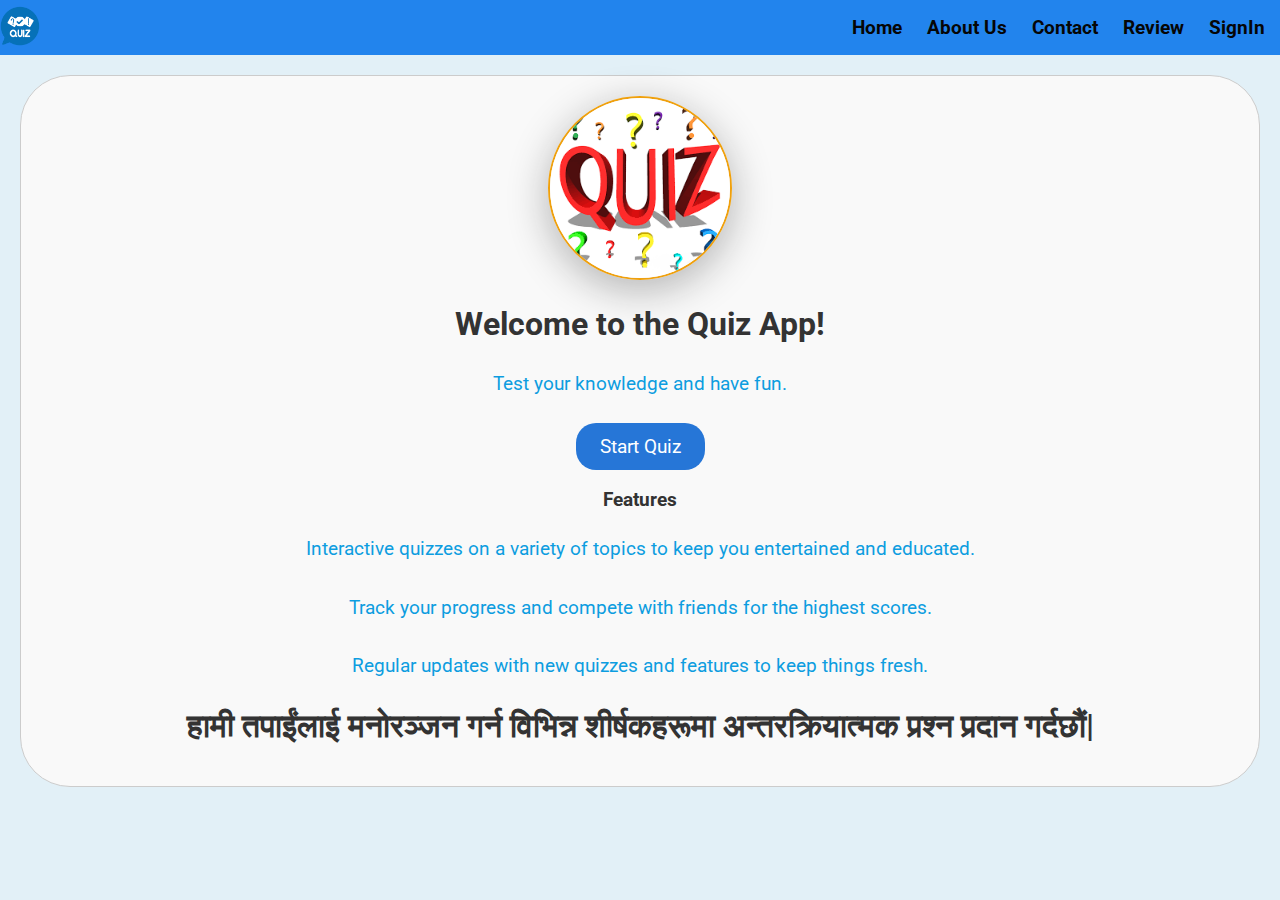
<file: index.html>
<!DOCTYPE html>
<html lang="en">
  <head>
    <meta charset="UTF-8" />
    <meta name="viewport" content="width=device-width, initial-scale=1.0" />
    <title>Quiz App</title>
    <link
      rel="stylesheet"
      href="https://fonts.googleapis.com/css2?family=Roboto"
    />
    <!-- <link rel="stylesheet" href="../code/login-page/styles.css" /> -->
    <link rel="stylesheet" href="styles.css" />
  </head>
  <body>
    <header>
      <nav class="navbar">
        <div class="logo">
          <img src="logo.png" alt="Logo" />
        </div>
        <div class="menu-toggle" id="mobile-menu">
          <span></span>
          <span></span>
          <span></span>
        </div>
        <ul id="nav-list">
          <li>
            <a href="#" onclick="loadpage('home')">Home</a>
          </li>
          <li><a href="#" onclick="loadpage('about')">About Us</a></li>
          <li><a href="#" onclick="loadpage('contact')">Contact</a></li>
          <li><a href="#" onclick="loadpage('reviews')">Review</a></li>
          <li><a href="login-page.html">SignIn</a></li>
          <li class="mobile-logo">
            <img src="feature_logo.png" alt="Logo" />
          </li>
        </ul>
      </nav>
    </header>
    <main id="content"></main>
    <script src="script.js"></script>
  </body>
</html>
</file>
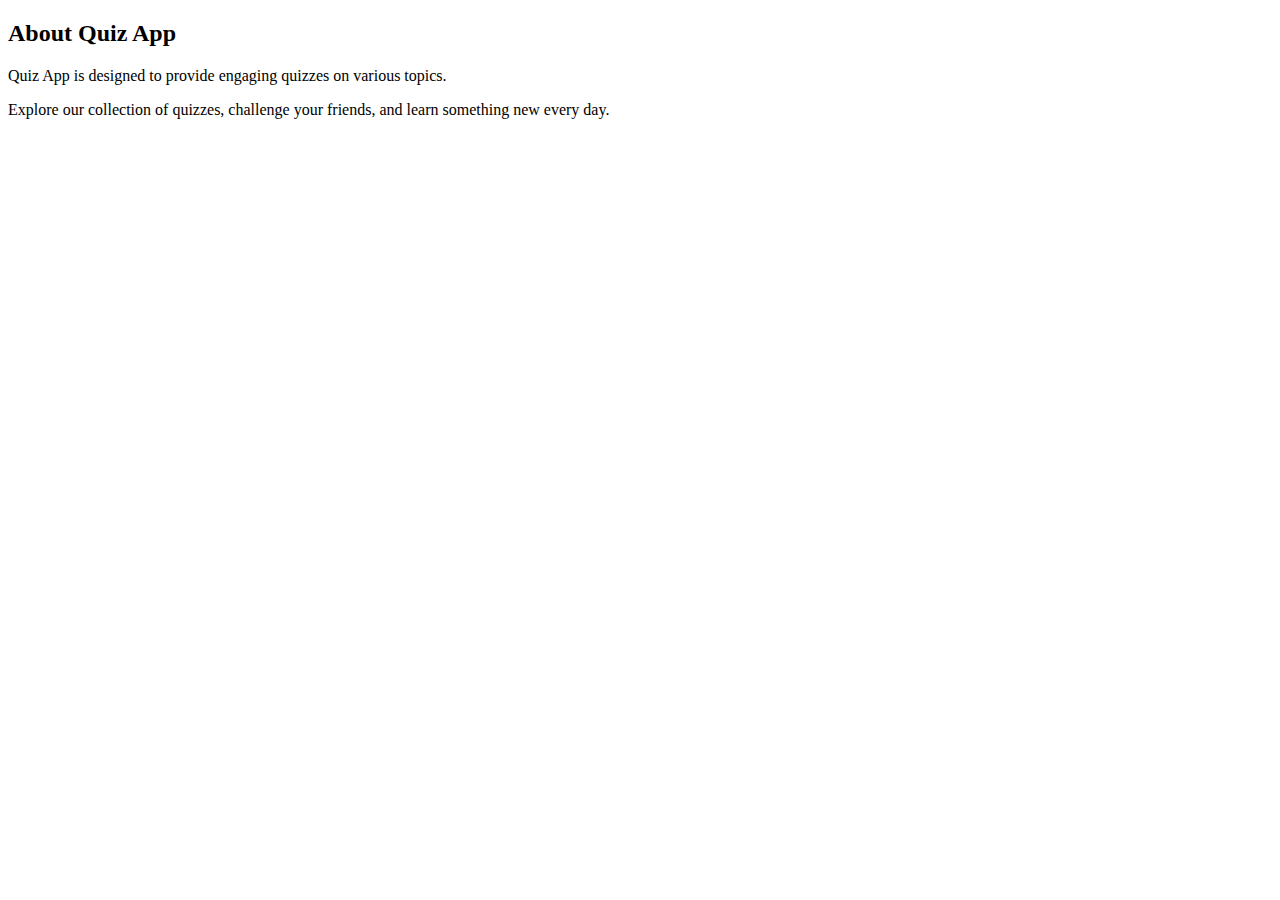
<file: about.html>
<!DOCTYPE html>
<html lang="en">
  <head>
    <meta charset="UTF-8" />
    <meta name="viewport" content="width=device-width, initial-scale=1.0" />
    <title>Document</title>
  </head>
  <body>
    <section class="about">
      <h2>About Quiz App</h2>
      <p>Quiz App is designed to provide engaging quizzes on various topics.</p>
      <p>
        Explore our collection of quizzes, challenge your friends, and learn
        something new every day.
      </p>
    </section>
  </body>
</html>
</file>
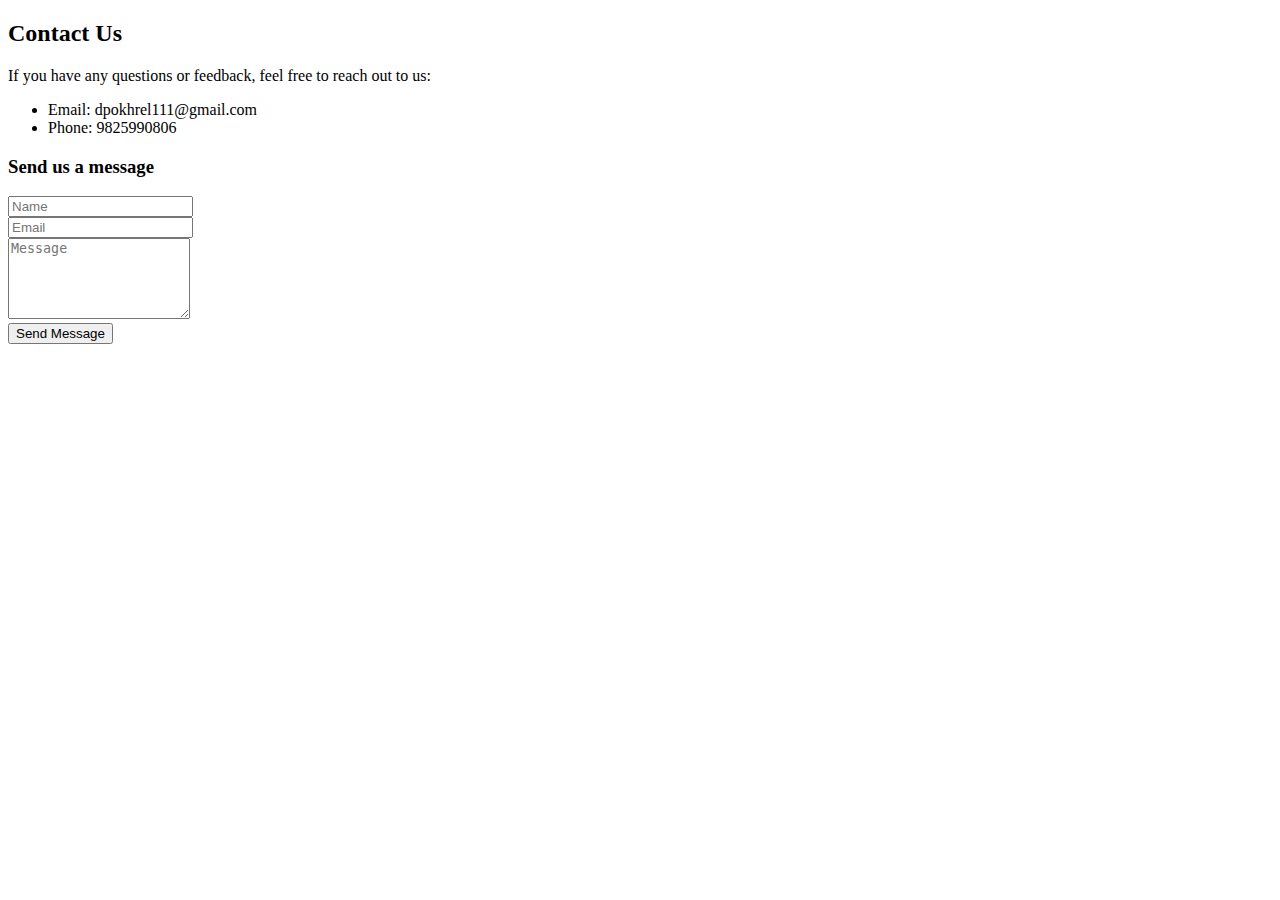
<file: contact.html>
<!DOCTYPE html>
<html lang="en">
  <head>
    <meta charset="UTF-8" />
    <meta name="viewport" content="width=device-width, initial-scale=1.0" />
    <title>Document</title>
  </head>
  <body>
    <section class="contact">
      <h2>Contact Us</h2>

      <div class="contact-info">
        <p>
          If you have any questions or feedback, feel free to reach out to us:
        </p>
        <ul>
          <li>Email: dpokhrel111@gmail.com</li>
          <li>Phone: 9825990806</li>
        </ul>
      </div>
      <form
        id="contactForm"
        class="contact-form"
        onsubmit="submitForm(); return false;"
      >
        <h3>Send us a message</h3>
        <div class="form-group">
          <input
            type="text"
            id="name"
            name="name"
            placeholder="Name"
            required
          />
        </div>
        <div class="form-group">
          <input
            type="email"
            id="email"
            name="email"
            placeholder="Email"
            required
          />
        </div>
        <div class="form-group">
          <textarea
            id="message"
            name="message"
            rows="5"
            placeholder="Message"
            required
          ></textarea>
        </div>
        <button type="submit" class="button">Send Message</button>
      </form>
    </section>
  </body>
</html>
</file>
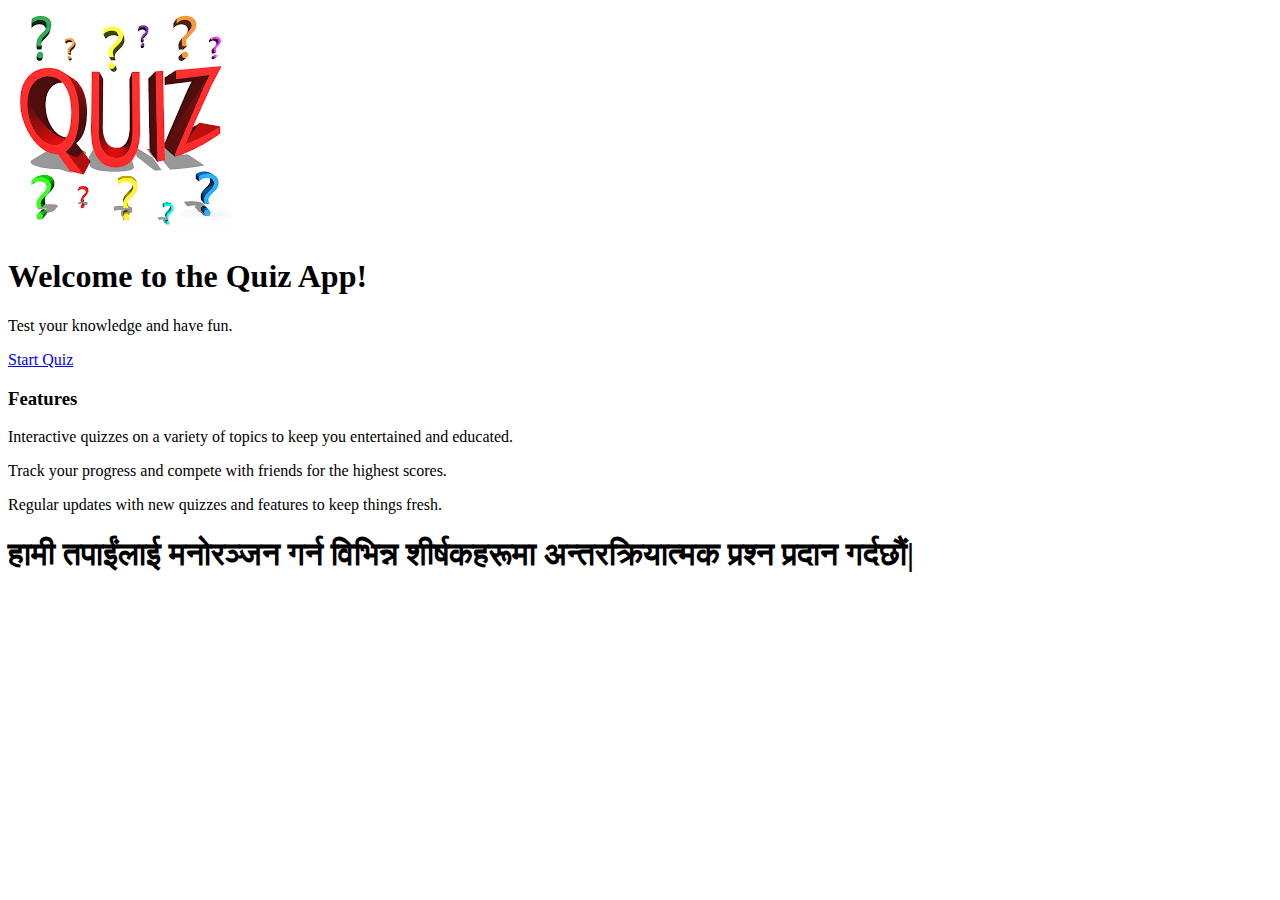
<file: home.html>
<!DOCTYPE html>
<html lang="en">
  <head>
    <meta charset="UTF-8" />
    <meta name="viewport" content="width=device-width, initial-scale=1.0" />
    <title>Document</title>
  </head>
  <body>
    <section class="home-section">
      <div class="hero">
        <img class="home_image" src="feature_logo.png" alt="feature_logo" />
        <div class="hero-text">
          <h1>Welcome to the Quiz App!</h1>
          <p>Test your knowledge and have fun.</p>
          <a href="login-page.html" class="button">Start Quiz</a
          >
        </div>
      </div>
      <div class="features">
        <h3>Features</h3>
        <p>
          Interactive quizzes on a variety of topics to keep you entertained and
          educated.
        </p>
        <p>
          Track your progress and compete with friends for the highest scores.
        </p>
        <p>
          Regular updates with new quizzes and features to keep things fresh.
        </p>

        <h1>हामी तपाईंलाई मनोरञ्जन गर्न विभिन्न शीर्षकहरूमा अन्तरक्रियात्मक प्रश्न प्रदान गर्दछौं|</h1>
      </div>
    </section>
  </body>
</html>
</file>
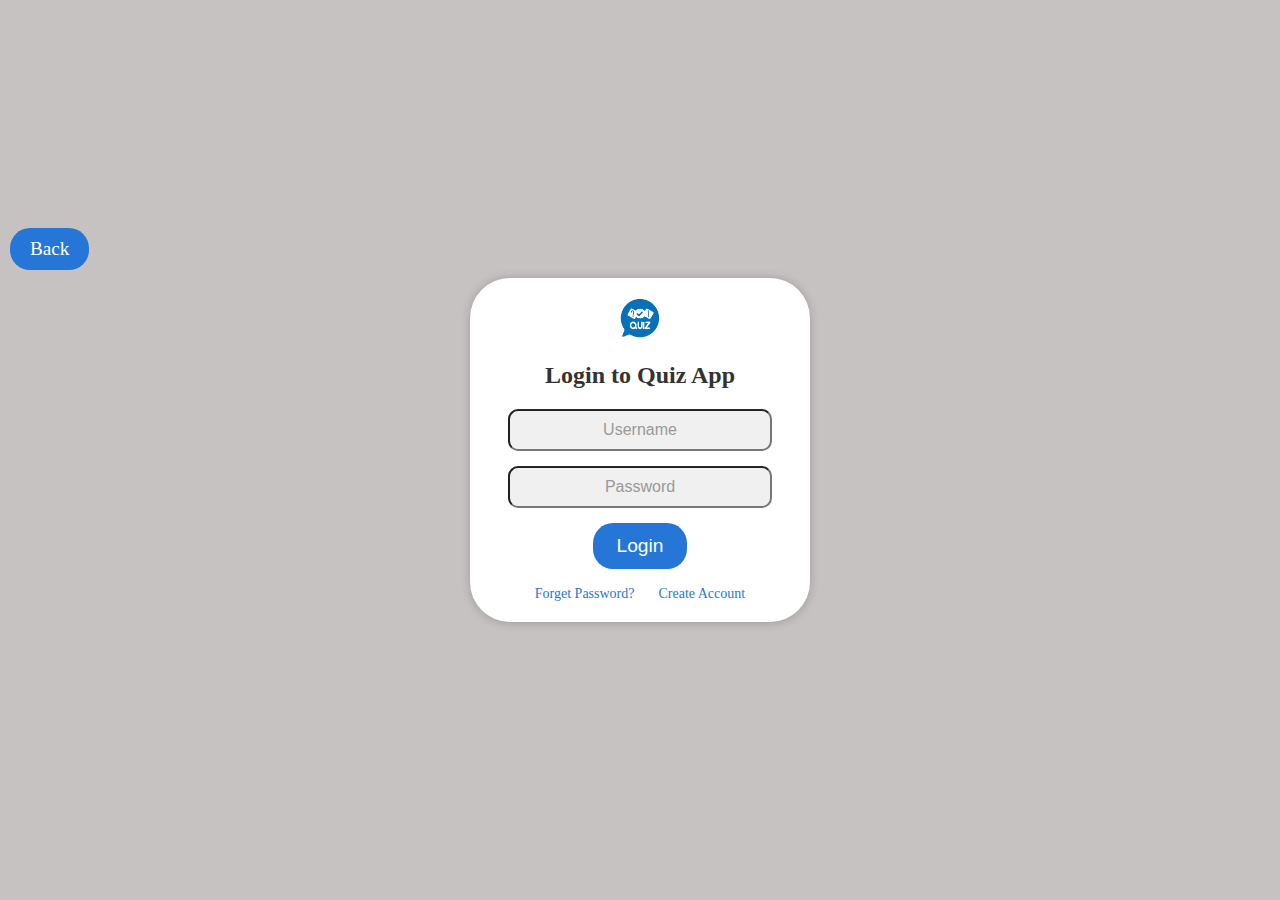
<file: login-page.html>
<!DOCTYPE html>
<html lang="en">
  <head>
    <meta charset="UTF-8" />
    <meta name="viewport" content="width=device-width, initial-scale=1.0" />
    <title>Login</title>
    <link rel="stylesheet" href="login-page.css" />
  </head>
  <body>
    <div class="login_section">
      <a href="index.html" class="login-back-button-design button">Back</a>
      <div class="login_form_container">
        <div class="logo">
          <img src="logo.png" alt="Logo" />
        </div>
        <form class="login_form" onsubmit="return authenticateUser()">
          <div class="title-with-logo">
            <h2>Login to Quiz App</h2>
          </div>
          <div class="input_group">
            <input
              type="text"
              id="username"
              class="input_text"
              placeholder="Username"
              required
            />
          </div>
          <div class="input_group">
            <input
              type="password"
              id="password"
              class="input_text"
              placeholder="Password"
              required
            />
          </div>
          <button type="submit" class="button">Login</button>
          <div class="fotter">
            <a href="#">Forget Password?</a>
            <a href="#">Create Account</a>
          </div>
        </form>
      </div>
    </div>
    <script src="login.js"></script>
  </body>
</html>
</file>
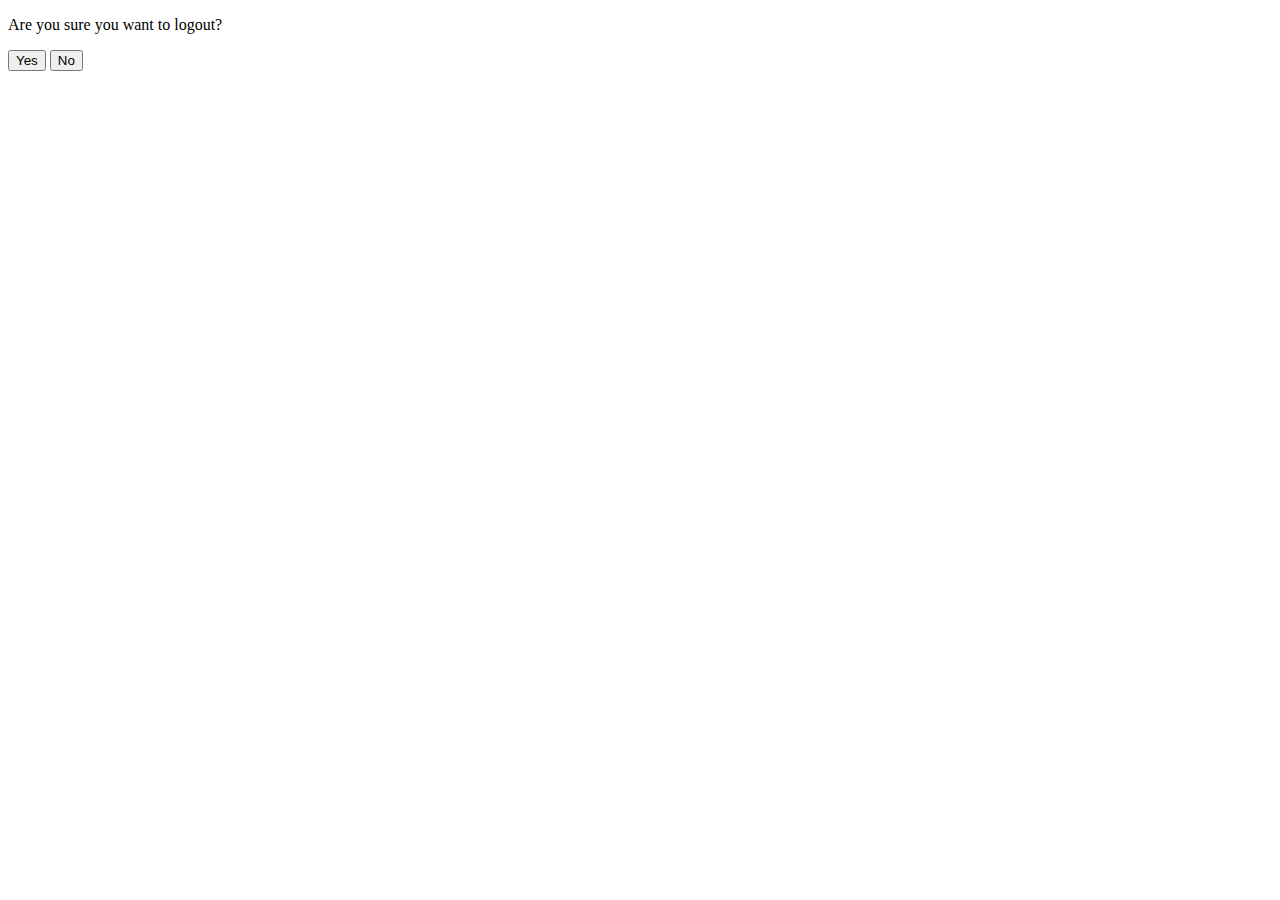
<file: logout_model.html>
<!DOCTYPE html>
<html lang="en">
  <head>
    <meta charset="UTF-8" />
    <meta name="viewport" content="width=device-width, initial-scale=1.0" />
    <title>logout model</title>
  </head>
  <body>
    <main class="logout_css_section">
      <div id="logout-modal" class="modal">
        <p>Are you sure you want to logout?</p>
        <button class="button" id="confirm-logout">Yes</button>
        <button class="button" id="cancel-logout">No</button>
      </div>
    </main>
  </body>
</html>
</file>
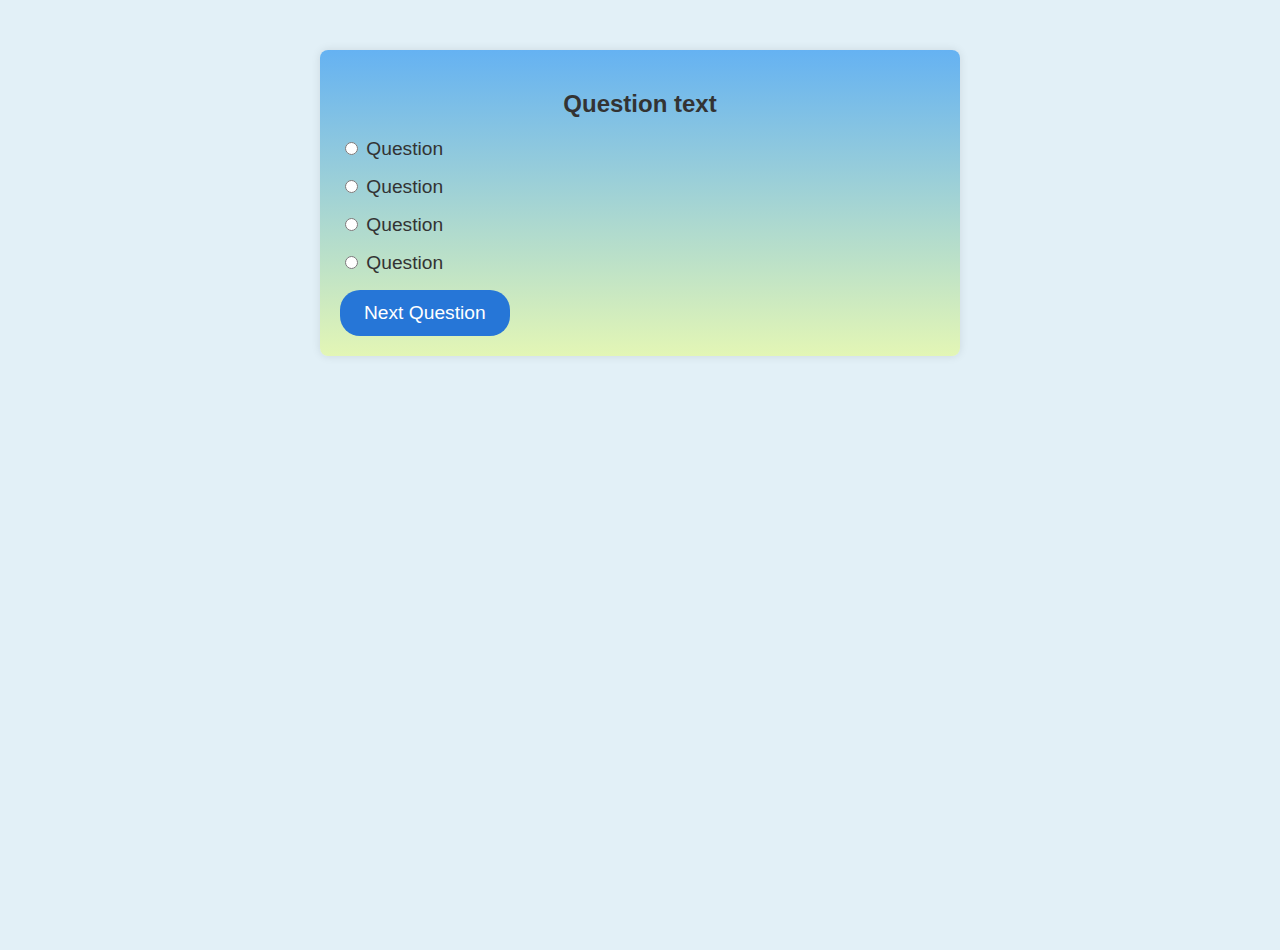
<file: question.html>
<!DOCTYPE html>
<html lang="en">
  <head>
    <meta charset="UTF-8" />
    <title>Quiz App</title>
    <link rel="stylesheet" href="styles.css" />
  </head>
  <body>
    <div id="quiz">
      <!-- <section> -->
      <div class="quiz-header">
        <h2 id="question">Question text</h2>
        <ul>
          <li>
            <input type="radio" name="answer" id="a" class="answer" />
            <label for="a" id="a_text">Question</label>
          </li>
          <li>
            <input type="radio" name="answer" id="b" class="answer" />
            <label for="b" id="b_text">Question</label>
          </li>
          <li>
            <input type="radio" name="answer" id="c" class="answer" />
            <label for="c" id="c_text">Question</label>
          </li>
          <li>
            <input type="radio" name="answer" id="d" class="answer" />
            <label for="d" id="d_text">Question</label>
          </li>
        </ul>
      </div>
      <button id="submit" class="button">Next Question</button>
    </div>
    <!-- </section> -->
    <script src="question.js"></script>
    <!-- <script src="script.js"></script> -->
  </body>
</html>
</file>
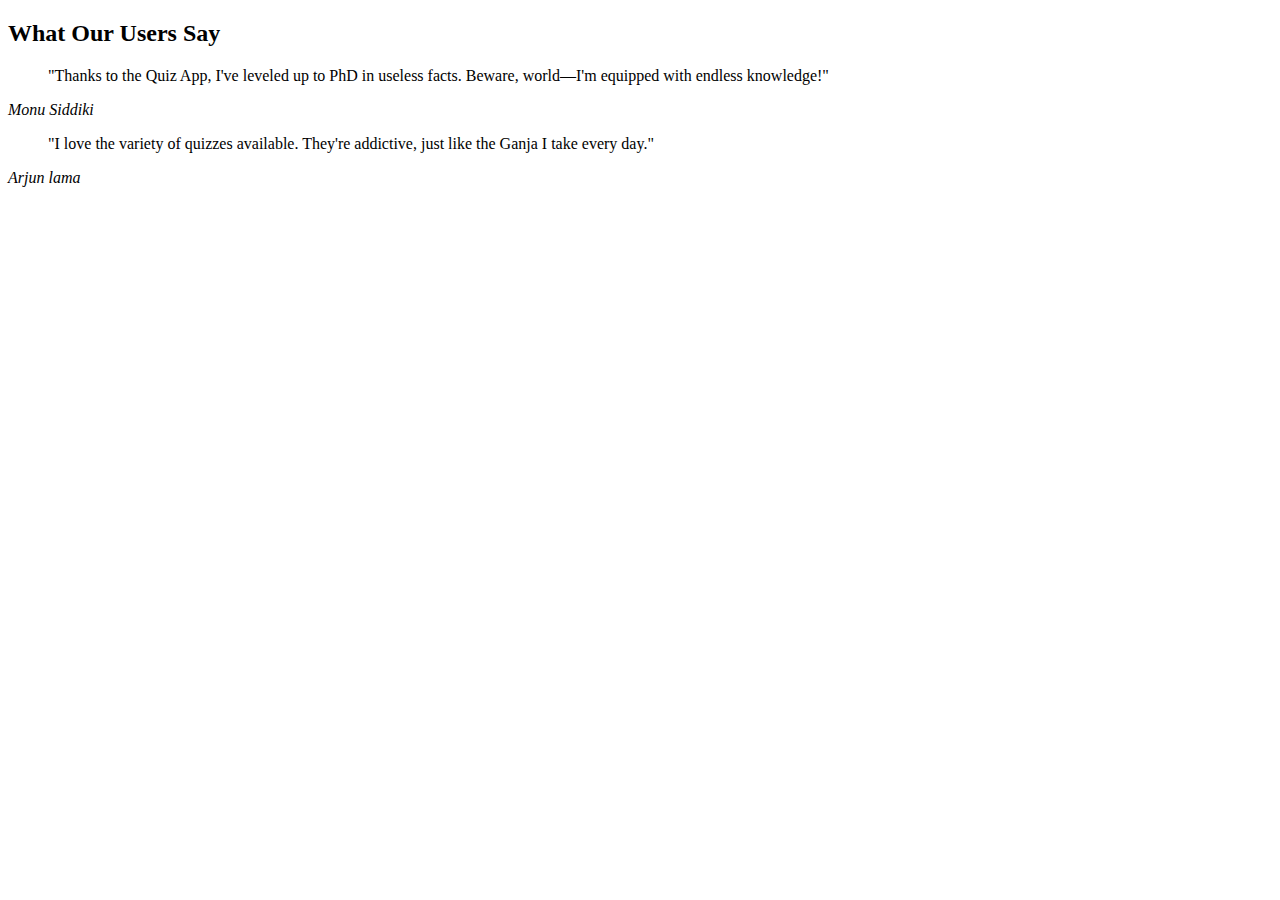
<file: reviews.html>
<!DOCTYPE html>
<html lang="en">
  <head>
    <meta charset="UTF-8" />
    <meta name="viewport" content="width=device-width, initial-scale=1.0" />
    <title>Document</title>
  </head>
  <body>
    <section class="testimonials">
      <h2>What Our Users Say</h2>
      <div class="testimonial">
        <blockquote>
          "Thanks to the Quiz App, I've leveled up to PhD in useless facts.
          Beware, world—I'm equipped with endless knowledge!"
        </blockquote>
        <cite>Monu Siddiki</cite>
      </div>
      <div class="testimonial">
        <blockquote>
          "I love the variety of quizzes available. They're addictive, just like
          the Ganja I take every day."
        </blockquote>
        <cite>Arjun lama</cite>
      </div>
    </section>
  </body>
</html>
</file>
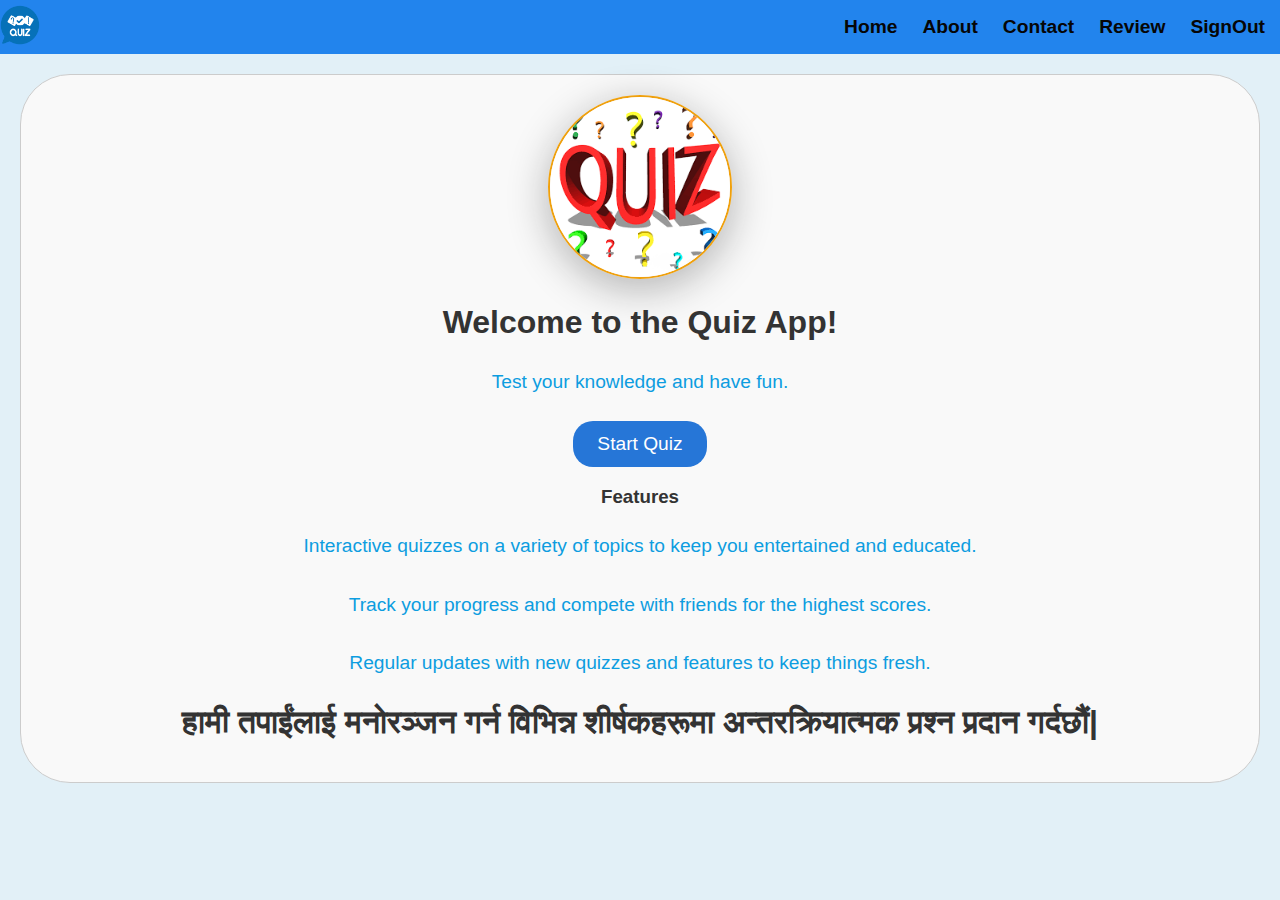
<file: user-dashboard-base.html>
<!DOCTYPE html>
<html lang="en">
  <head>
    <meta charset="UTF-8" />
    <meta name="viewport" content="width=device-width, initial-scale=1.0" />
    <title>User Dashboard</title>
    <link rel="stylesheet" href="styles.css" />
  </head>
  <body>
    <header>
      <nav class="navbar">
        <div class="logo">
          <img src="logo.png" alt="Logo" />
        </div>
        <div class="menu-toggle" id="mobile-menu">
          <span></span>
          <span></span>
          <span></span>
        </div>
        <ul id="nav-list">
          <li><a href="#" onclick="loadpage('user-dashboard-main')">Home</a></li>
          <li><a href="#" onclick="loadpage('about')">About</a></li>
          <li><a href="#" onclick="loadpage('contact')">Contact</a></li>
          <li><a href="#" onclick="loadpage('reviews')">Review</a></li>
          <li><a href="#" onclick="loadpage('logout_model')">SignOut</a></li>
          <li class="mobile-logo">
            <img src="feature_logo.png" alt="Logo" />
          </li>
        </ul>
      </nav>
    </header>
    <main id="content"></main>
    <script src="script.js"></script>
    <script src="question.js"></script>
  </body>
</html>
</file>
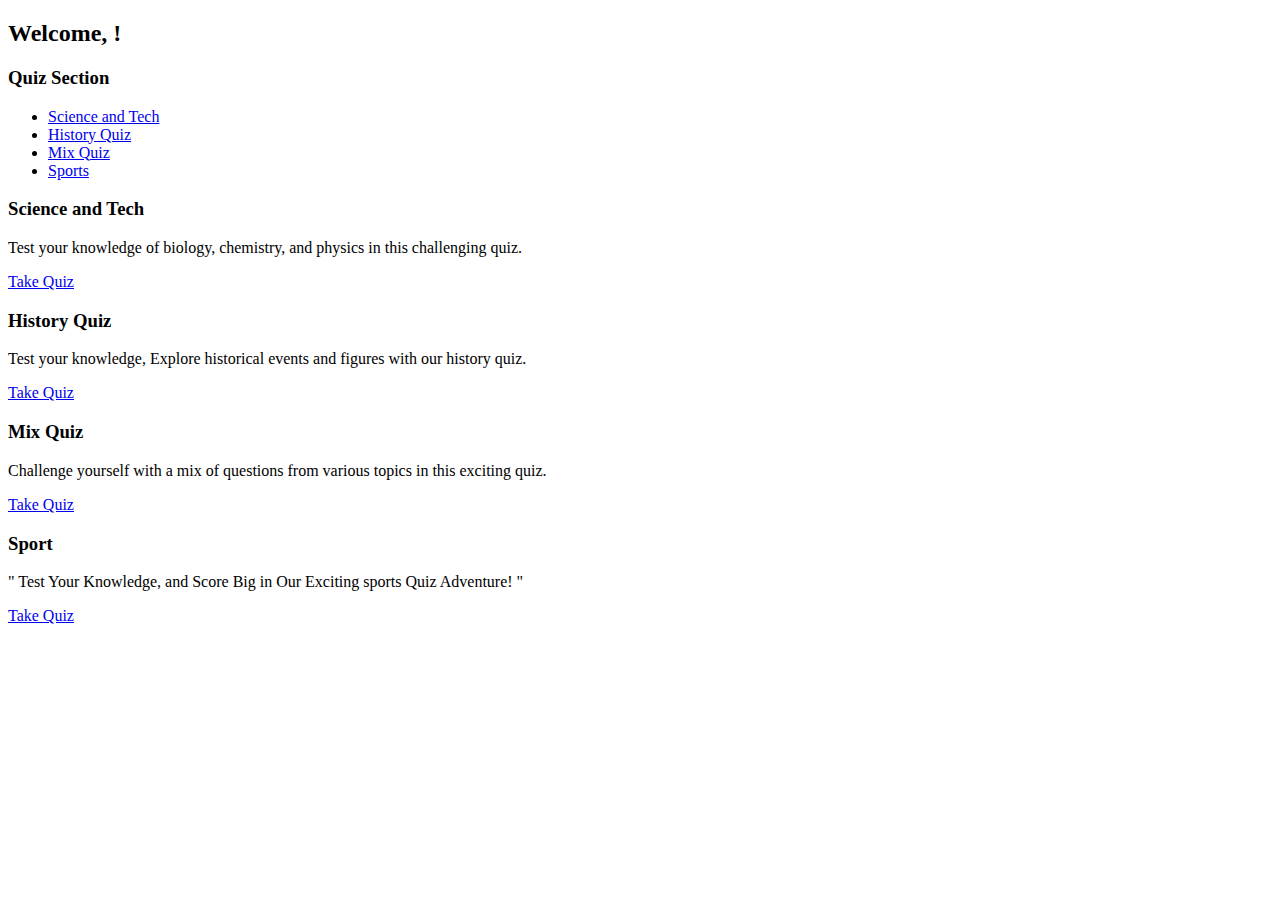
<file: user-dashboard-main.html>
<!DOCTYPE html>
<html lang="en">
  <head>
    <meta charset="UTF-8" />
    <meta name="viewport" content="width=device-width, initial-scale=1.0" />
    <title>Dash board main</title>
  </head>
  <body>
    <section class="main-section">
      <div class="main-container">
        <div class="side sidebar">
          <h2>Welcome, <span id="usernameDisplay"></span>!</h2>
          <div class="quiz-section">
            <h3>Quiz Section</h3>
            <ul>
              <li>
                <a
                  href="#"
                  onclick="loadpage('question','science_and_tech_quiz')"
                  >Science and Tech</a
                >
              </li>
              <li>
                <a href="#" onclick="loadpage('question','history_quiz')"
                  >History Quiz</a
                >
              </li>
              <li>
                <a href="#" onclick="loadpage('question','mix_quiz')"
                  >Mix Quiz</a
                >
              </li>
              <li>
                <a href="#" onclick="loadpage('question','sports_quiz')"
                  >Sports</a
                >
              </li>
            </ul>
          </div>
        </div>
        <div class="side">
          <section class="hero featured-quizzes">
            <div class="quiz-preview">
              <h3>Science and Tech</h3>
              <p>
                Test your knowledge of biology, chemistry, and physics in this
                challenging quiz.
              </p>
              <a
                href="#"
                class="button"
                onclick="loadpage('question','science_and_tech_quiz')"
                >Take Quiz</a
              >
            </div>

            <div class="quiz-preview">
              <h3>History Quiz</h3>
              <p>
                Test your knowledge, Explore historical events and figures with
                our history quiz.
              </p>
              <a
                href="#"
                class="button"
                onclick="loadpage('question','history_quiz')"
                >Take Quiz</a
              >
            </div>

            <div class="quiz-preview">
              <h3>Mix Quiz</h3>
              <p>
                Challenge yourself with a mix of questions from various topics
                in this exciting quiz.
              </p>
              <a
                href="#"
                class="button"
                onclick="loadpage('question','mix_quiz')"
                >Take Quiz</a
              >
            </div>
            <div class="quiz-preview">
              <h3>Sport</h3>
              <p>
                " Test Your Knowledge, and Score
                Big in Our Exciting  sports Quiz Adventure! "
              </p>
              <a
                href="#"
                class="button"
                onclick="loadpage('question','sports_quiz')"
                >Take Quiz</a
              >
            </div>
          </section>
        </div>
      </div>
    </section>
  </body>
</html>
</file>
<file: styles.css>
body {
  color: #333333;
  font-family: "Roboto", sans-serif;
  margin: 0;
  padding: 0;
}

html,
body {
  background-color: #e2f0f7;
  height: 100%;
}

@media (max-width: 1004px) {
  html,
  body {
    overflow: auto;
    height: 100%;
  }
}

/* Navbar styling */

.navbar {
  display: flex;
  justify-content: space-between;
  align-items: center;
  background-color: #2284ed;
  color: white;
}

.logo img {
  height: 40px;
}

.menu-toggle {
  margin-right: 15px;

  display: none;
  flex-direction: column;
  cursor: pointer;
}

.menu-toggle span {
  height: 3px;
  width: 25px;
  background-color: rgb(8, 7, 7);
  margin: 4px;
  transition: 0.3s;
}

#nav-list {
  list-style: none;
  display: flex;
  margin: 0;
  padding: 0;
}

#nav-list li {
  margin-right: 5px;
}

#nav-list a {
  color: rgb(6, 6, 6);
  font-weight: bolder;
  text-decoration: none;
  padding: 10px;
}

#nav-list a:hover {
  background-color: #555;
  border-radius: 5px;
}
.navbar .mobile-logo {
  display: none;
}

@media (max-width: 510px) {
  .menu-toggle {
    display: flex;
  }

  #nav-list {
    display: none;
    flex-direction: column;
    width: 100%;
    text-align: center;
    background-color: transparent;
    position: absolute;
    top: 60px;
    left: 0;
  }

  #nav-list.active {
    display: flex;
  }

  #nav-list li {
    margin: 0.5rem 0;
  }

  main.hidden {
    display: none;
  }

  .navbar .active .mobile-logo {
    display: block;
    text-align: center;
    padding: 10px 0;
  }

  .navbar .mobile-logo img {
    height: 80px;
    width: auto;
    border-radius: 50%;
    border: #efa00d solid 2px;
    box-shadow: 0 10px 40px rgba(15, 15, 15, 0.3);
    transition: height 0.3s ease;
  }
}

@media (max-width: 320px) {
  .navbar .mobile-logo img {
    height: 60px;
  }
}
/* ------------------------------------------------------------------------------------- */
/* Common Styling for Sections */
section {
  margin: 20px;
  padding: 20px;
  border: 1px solid #ccc;
  border-radius: 50px;
  background-color: #f9f9f9;
  text-align: center;
}

section h2 {
  font-size: 1.5em;
  color: #333;
  margin-bottom: 20px;
}

section p {
  font-size: larger;
  line-height: 2;
  color: #0d9de0;
  margin-bottom: 20px;
}

blockquote {
  color: #0d9de0;
  font-size: larger;
}

cite {
  font-size: larger;
  font-style: italic;
  color: #010509;
}

/* ------------------------------------------------------------------------------------- */

/* contact page */
.contact {
  background-color: #f0f0f0;
  color: #333;
  text-align: center;
  padding: 40px 0;
}

.contact-info {
  margin-bottom: 20px;
}

.contact-info p {
  font-size: 1.1em;
  line-height: 1.6;
  color: #666;
  margin-bottom: 20px;
}

.contact-info ul {
  list-style-type: none;
  padding: 0;
}

.contact-info li {
  margin-bottom: 10px;
  color: #666;
}

.contact-form {
  width: 300px;
  margin: 20px auto;
  padding: 20px;
  border-radius: 40px;
  box-shadow: 0 0 10px rgba(0, 0, 0, 0.2);
  background-color: #fff;
}

.contact-form h3 {
  font-size: 24px;
  font-weight: bold;
  margin-bottom: 20px;
  color: #333;
}

.contact-form .form-group {
  margin-bottom: 15px;
}

.form-group input,
textarea {
  width: 100%;
  padding: 10px;
  border: none;
  background-color: #f0f0f0;
  border-bottom: 2px solid #2676d7;
  color: #333;
  font-size: 16px;
  box-sizing: border-box;
  border-radius: 10px;
  text-align: center;
}

.contact-form .footer {
  margin-top: 15px;
}

.contact-form .footer a {
  text-decoration: none;
  color: #2676d7;
  margin: 0 10px;
  font-size: 14px;
  transition: color 0.3s ease;
}

.contact-form .footer a:hover {
  color: #0c5ca8;
}

@media (max-width: 390px) {
  .contact-form {
    width: 80%;
    padding: 10px;
  }
}

@media (max-width: 480px) {
  .contact-form {
    max-width: 100%;
  }

  .form-group input[type="text"],
  .form-group input[type="email"],
  .form-group textarea {
    border-bottom: 1px solid #2676d7;
  }
}
/* ------------------------------------------------------------------------------------- */

.button {
  display: inline-block;
  background-color: #2676d7;
  color: #fff;
  padding: 12px 24px;
  font-size: 1.2em;
  text-decoration: none;
  border-radius: 20px;
  border: none;
  transition: background-color 0.3s ease;
}

.button:hover {
  background-color: #c28276;
}

/* ------------------------------------------------------------------------------------- */

.home-title {
  text-align: center;
  margin-bottom: 20px;
}

.home_image {
  height: 180px;
  width: auto;
  border-radius: 50%;
  border: #efa00d solid 2px;
  box-shadow: 0 10px 40px rgba(15, 15, 15, 0.3);
  transition: height 0.3s ease;
}

@media (max-width: 768px) {
  .home_image {
    height: 80px;
  }
}

@media (max-width: 480px) {
  .home_image {
    height: 80px;
  }
}

@media (max-width: 320px) {
  .home_image {
    height: 30px;
  }
}

/* sdv----------------------------------- */

/* Adjusted styles for main section */
.main-section {
  display: flex;
  background-color: #f4f4f4;
  border-radius: 0px;
  min-height: 100vh;
  position: relative;
}

.main-container {
  display: flex;
  max-width: 1200px;
  margin: 0 auto;
  overflow: hidden;
  padding-left: 220px;
}

.sidebar {
  width: 200px;
  background-color: #f1e6d8;
  padding: 20px;
  box-shadow: 2px 0 5px rgba(0, 0, 0, 0.1);
  position: fixed;
  top: 65px;
  left: 0;
  /* height: auto; */
  height: calc(100vh - 65px);
  overflow-y: auto;
  z-index: 1;
}

.content {
  flex: 1;
  padding: 20px;
  display: grid;
  grid-template-columns: 1fr 1fr;
  gap: 200px;
}

.hero.featured-quizzes {
  display: grid;
  grid-template-columns: repeat(auto-fit, minmax(300px, 1fr));
  gap: 20px;
}

.quiz-preview {
  border: 2px solid #333;
  border-radius: 20px;
  padding: 20px;
  background-color: #fff;
  box-shadow: 0 4px 8px rgba(0, 0, 0, 0.1);
  transition: transform 0.3s ease;
}

.quiz-preview:hover {
  transform: translateY(-10px);
}

.quiz-preview h3 {
  font-size: 1.2em;
  color: #333;
  margin-bottom: 10px;
}

.quiz-preview p {
  font-size: 1em;
  line-height: 1.5;
  color: #666;
  margin-bottom: 15px;
}

@media (max-width: 768px) {
  .main-container {
    flex-direction: column;
    padding-left: 0;
  }

  .sidebar {
    margin-top: 0px;
    width: 100%;
    padding: 4px;
    position: static;
    height: auto;
    overflow-y: visible;
    z-index: initial;
  }

  .content {
    padding: 15px;
  }

  .hero.featured-quizzes {
    grid-template-columns: 1fr;
  }
}

@media (max-width: 520px) {
  .quiz-preview {
    border: none;
    padding: 15px;
    box-shadow: none;
    background-color: #f9f9f9;
    gap: 5px;
  }

  .quiz-preview h3 {
    font-size: 1.1em;
    margin-bottom: 8px;
    font-weight: bold;
  }

  .quiz-preview p {
    font-size: 0.9em;
    margin-bottom: 10px;
    font-weight: bold;
  }
  .quiz-preview .button {
    padding: 8px 16px;
    font-size: 1em;
    border-radius: 15px;
  }
}

/* Remove bullet points from ul lists */
.sidebar ul,
.quiz-section ul {
  list-style-type: none;
  padding: 0;
  margin: 0;
}

/* Styles for list items in the quiz section */
.quiz-section ul {
  padding-left: 0;
}

.quiz-section li {
  margin-bottom: 5px;
}

.quiz-section a {
  display: block;
  padding: 10px 0;
  color: #333;
  font-size: 1.1em;
  text-decoration: none;
  transition: color 0.3s ease;
}

.quiz-section a:hover {
  color: #2676d7;
}

/* ------------------------------------------------------------------------------------- */
/* log out prompt css */

#confirm-logout:hover {
  cursor: pointer;
  background-color: #d72655;
  color: white;
}

#cancel-logout:hover {
  cursor: pointer;
  background-color: #12ee12;
  color: black;
}

.modal {
  width: 250px;
  position: fixed;
  top: 50%;
  left: 50%;
  transform: translate(-50%, -50%);
  padding: 5px;
}

.logout_css_section {
  text-align: center;
}

/* --------------------------------------------- */

.h2 {
  padding: 1rem;
  margin: 0;
  font-size: 1.5rem;
  color: #8e44ad;
}

ul {
  list-style-type: none;
  padding: 0;
}

ul li {
  font-size: 1.2rem;
  margin: 1rem 0;
}
ul li label {
  cursor: pointer;
}

#quiz {
  max-width: 600px;
  margin: 50px auto;
  padding: 20px;
  background: white;
  background: linear-gradient(rgb(101, 178, 242), #e3f6b5);
  border-radius: 8px;
  box-shadow: 0 0 10px rgba(0, 0, 0, 0.1);
}

h2 {
  text-align: center;
}

ul {
  list-style-type: none;
  padding: 0;
}

/* p {
  font-size: 18px;
  color: #666;
  margin-bottom: 20px;
  font-weight: bold;
} */

li {
  margin-bottom: 15px;
}
</file>
<file: login-page.css>
/* Specific Styling for Login Section */
html{
  background-color: #c7c2c2;
}
.login_section {
  background-color: #c7c2c2;
  color: #333;
  text-align: center;
  padding: 40px 0;

  position: absolute;
  top: 50%;
  left: 50%;
  transform: translate(-50%, -50%);

  width: 100%;
}

.login_form_container {
  width: 300px;
  margin: 20px auto;
  padding: 20px;
  border-radius: 40px;
  box-shadow: 0 0 10px rgba(0, 0, 0, 0.2);
  background-color: #fff;
}

.login_form h2 {
  font-size: 24px;
  font-weight: bold;
  margin-bottom: 20px;
  color: #333;
}

.login_form .input_group {
  margin-bottom: 15px;
}

.input_group input {
  border-radius: 10px;
  text-align: center;
}

.login_form .input_text {
  width: 80%;
  padding: 10px;
  background-color: #f0f0f0;
  color: #333;
  font-size: 16px;
}

.login_form .input_text::placeholder {
  color: #999;
}

.login_form .fotter {
  margin-top: 15px;
}

.login_form .fotter a {
  text-decoration: none;
  color: #2676d7;
  margin: 0 10px;
  font-size: 14px;
  transition: color 0.3s ease;
}

.login_form .fotter a:hover {
  color: #0c5ca8;
}

.button {
  display: inline-block;
  background-color: #2676d7;
  color: #fff;
  padding: 12px 24px;
  font-size: 1.2em;
  text-decoration: none;
  border-radius: 20px;
  border: none;
  transition: background-color 0.3s ease;
  cursor: pointer;
}

.button:hover {
  background-color: #c28276;
}

.login_form_container img {
  height: 40px;
}

.title-with-logo {
  display: flex;
  justify-content: center;
  text-align: center;
}

.login-back-button-design {
  position: absolute;
  left: 10px;
  top: 10px;
  padding: 10px 20px;
}
</file>
